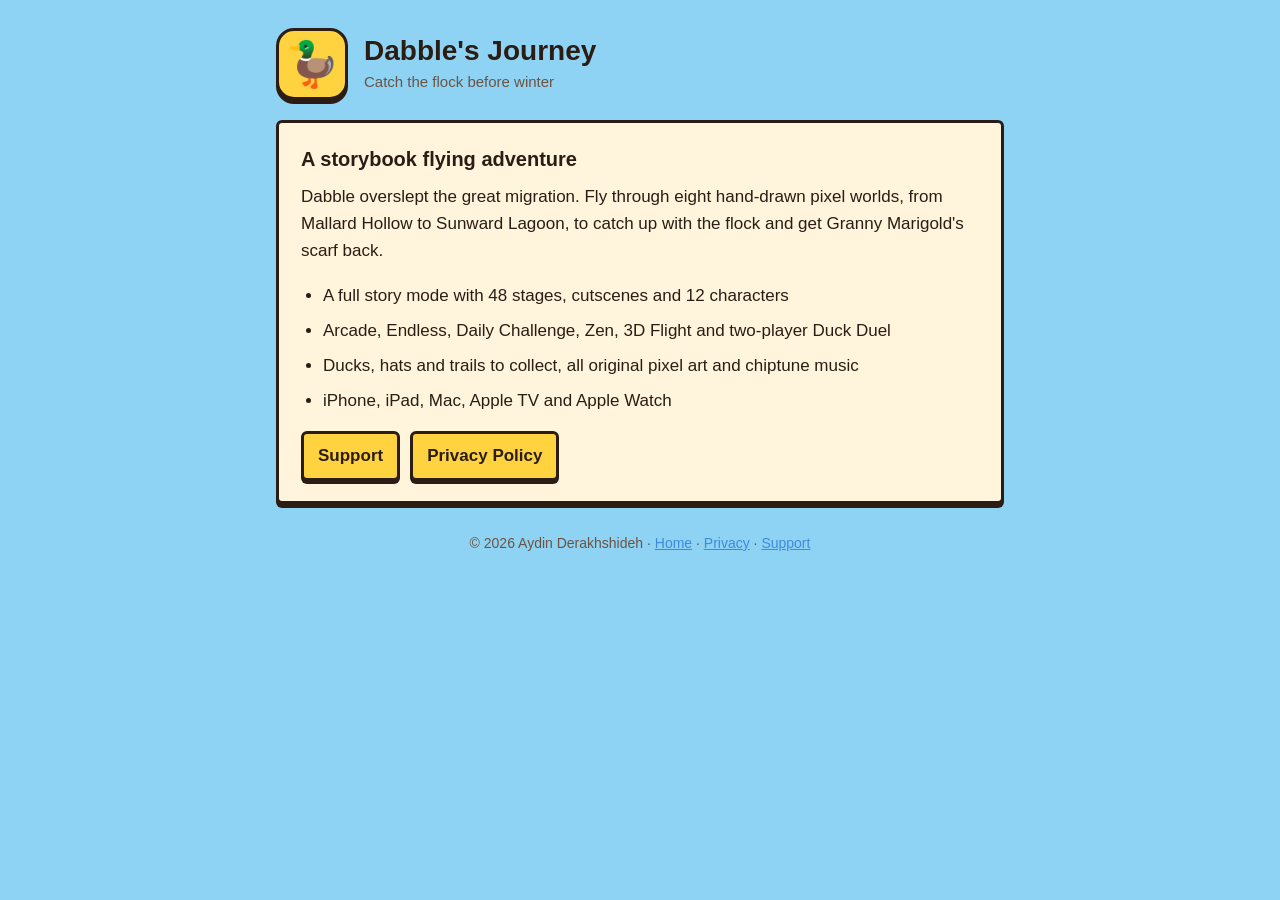
<file: index.html>
<!doctype html>
<html lang="en">
<head>
<meta charset="utf-8">
<meta name="viewport" content="width=device-width, initial-scale=1">
<title>Dabble's Journey</title>
<link rel="stylesheet" href="style.css">
</head>
<body>
<div class="wrap">
<header><a class="badge" href="./" aria-label="Home">🦆</a><div><h1>Dabble's Journey</h1><p class="sub">Catch the flock before winter</p></div></header>
<div class="card">
<h2>A storybook flying adventure</h2>
<p>Dabble overslept the great migration. Fly through eight hand-drawn pixel worlds, from Mallard Hollow to Sunward Lagoon, to catch up with the flock and get Granny Marigold's scarf back.</p>
<ul>
<li>A full story mode with 48 stages, cutscenes and 12 characters</li>
<li>Arcade, Endless, Daily Challenge, Zen, 3D Flight and two-player Duck Duel</li>
<li>Ducks, hats and trails to collect, all original pixel art and chiptune music</li>
<li>iPhone, iPad, Mac, Apple TV and Apple Watch</li>
</ul>
<nav><a href="support.html">Support</a><a href="privacy.html">Privacy Policy</a></nav>
</div>
<footer>© 2026 Aydin Derakhshideh · <a href="./">Home</a> · <a href="privacy.html">Privacy</a> · <a href="support.html">Support</a></footer>
</div>
</body>
</html>
</file>
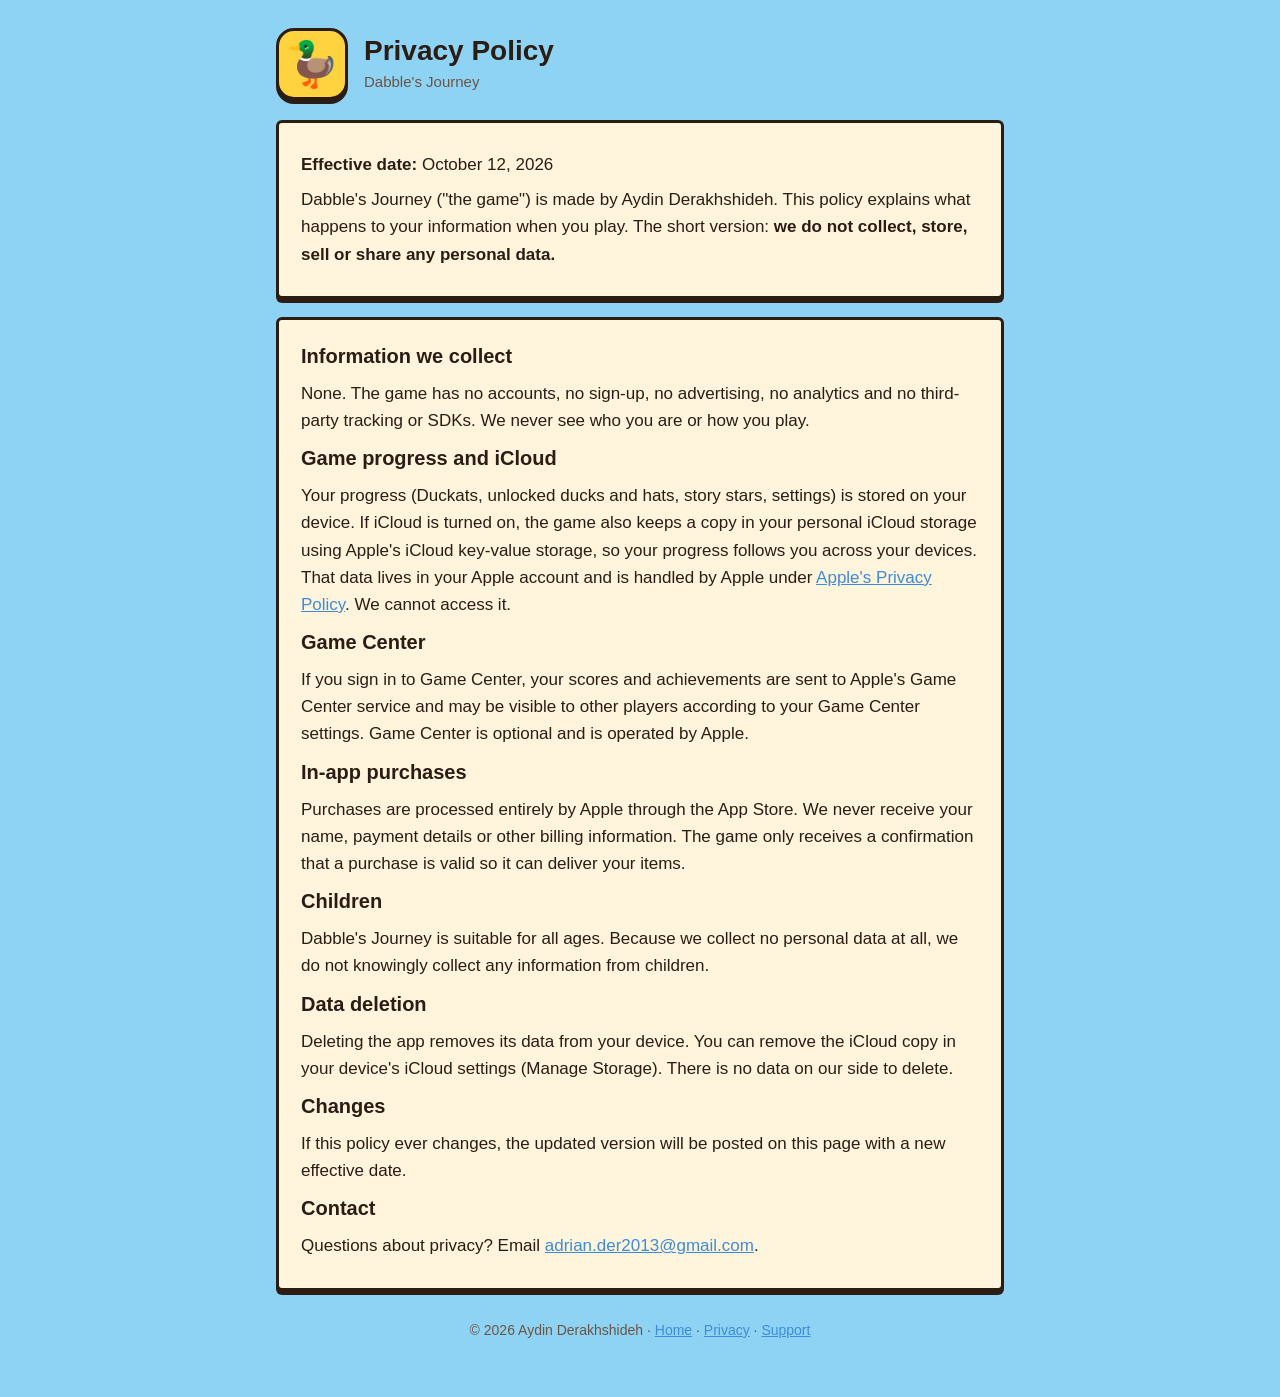
<file: privacy.html>
<!doctype html>
<html lang="en">
<head>
<meta charset="utf-8">
<meta name="viewport" content="width=device-width, initial-scale=1">
<title>Privacy Policy · Dabble's Journey</title>
<link rel="stylesheet" href="style.css">
</head>
<body>
<div class="wrap">
<header><a class="badge" href="./" aria-label="Home">🦆</a><div><h1>Privacy Policy</h1><p class="sub">Dabble's Journey</p></div></header>
<div class="card">
<p><strong>Effective date:</strong> October 12, 2026</p>
<p>Dabble's Journey ("the game") is made by Aydin Derakhshideh. This policy explains what happens to your information when you play. The short version: <strong>we do not collect, store, sell or share any personal data.</strong></p>
</div>
<div class="card">
<h2>Information we collect</h2>
<p>None. The game has no accounts, no sign-up, no advertising, no analytics and no third-party tracking or SDKs. We never see who you are or how you play.</p>
<h2>Game progress and iCloud</h2>
<p>Your progress (Duckats, unlocked ducks and hats, story stars, settings) is stored on your device. If iCloud is turned on, the game also keeps a copy in your personal iCloud storage using Apple's iCloud key-value storage, so your progress follows you across your devices. That data lives in your Apple account and is handled by Apple under <a href="https://www.apple.com/legal/privacy/">Apple's Privacy Policy</a>. We cannot access it.</p>
<h2>Game Center</h2>
<p>If you sign in to Game Center, your scores and achievements are sent to Apple's Game Center service and may be visible to other players according to your Game Center settings. Game Center is optional and is operated by Apple.</p>
<h2>In-app purchases</h2>
<p>Purchases are processed entirely by Apple through the App Store. We never receive your name, payment details or other billing information. The game only receives a confirmation that a purchase is valid so it can deliver your items.</p>
<h2>Children</h2>
<p>Dabble's Journey is suitable for all ages. Because we collect no personal data at all, we do not knowingly collect any information from children.</p>
<h2>Data deletion</h2>
<p>Deleting the app removes its data from your device. You can remove the iCloud copy in your device's iCloud settings (Manage Storage). There is no data on our side to delete.</p>
<h2>Changes</h2>
<p>If this policy ever changes, the updated version will be posted on this page with a new effective date.</p>
<h2>Contact</h2>
<p>Questions about privacy? Email <a href="mailto:adrian.der2013@gmail.com">adrian.der2013@gmail.com</a>.</p>
</div>
<footer>© 2026 Aydin Derakhshideh · <a href="./">Home</a> · <a href="privacy.html">Privacy</a> · <a href="support.html">Support</a></footer>
</div>
</body>
</html>
</file>
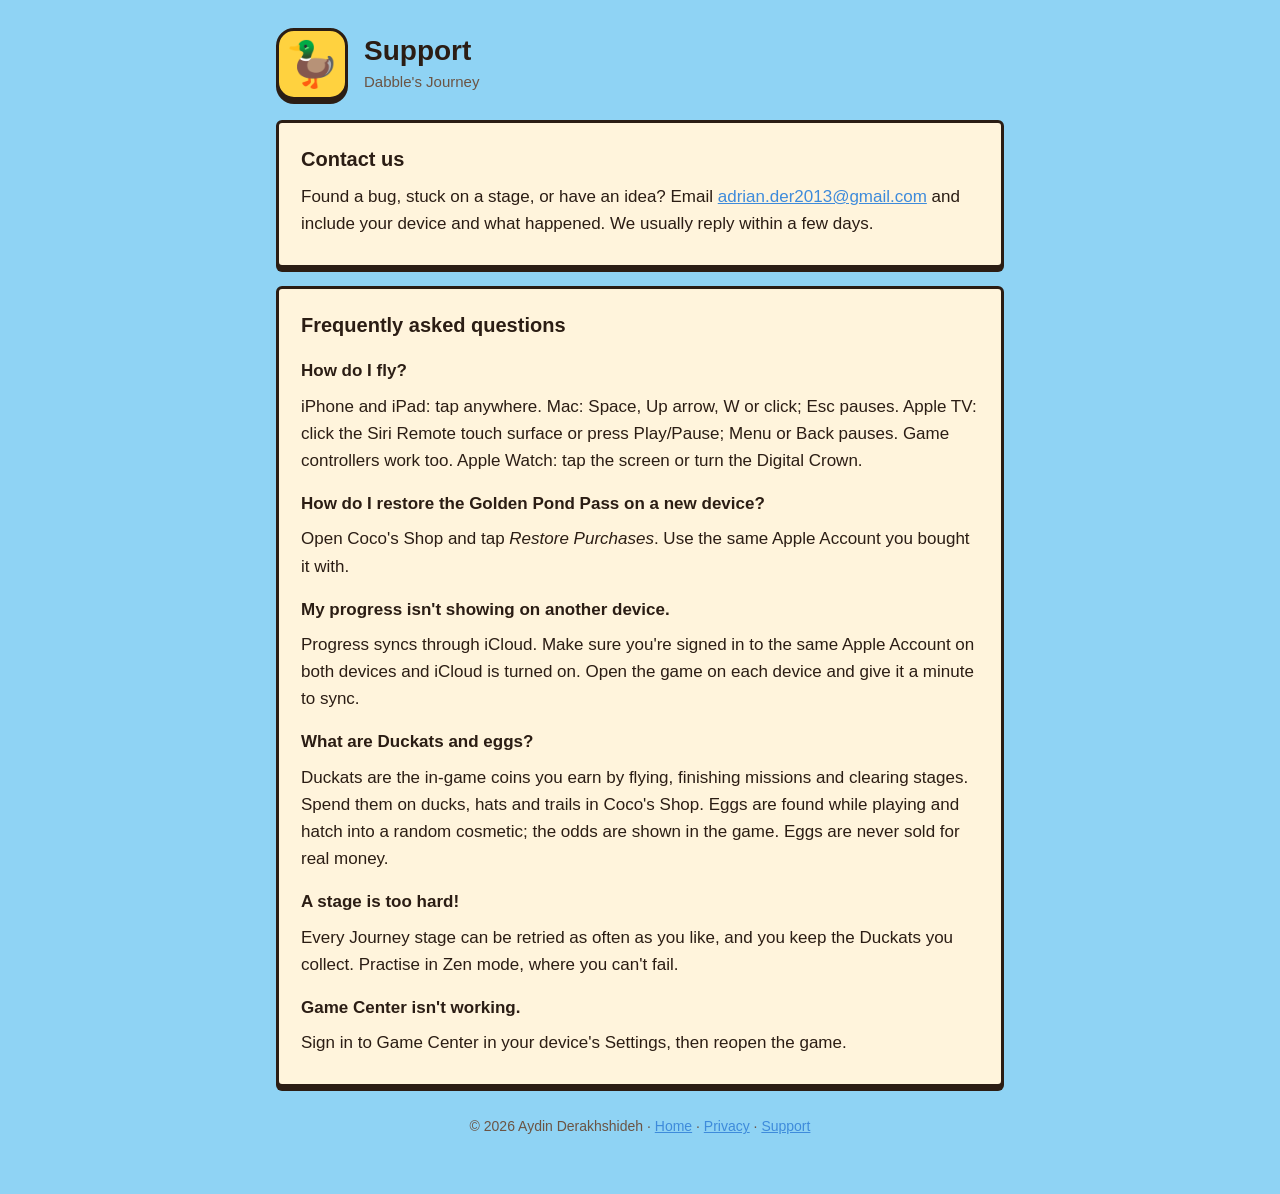
<file: support.html>
<!doctype html>
<html lang="en">
<head>
<meta charset="utf-8">
<meta name="viewport" content="width=device-width, initial-scale=1">
<title>Support · Dabble's Journey</title>
<link rel="stylesheet" href="style.css">
</head>
<body>
<div class="wrap">
<header><a class="badge" href="./" aria-label="Home">🦆</a><div><h1>Support</h1><p class="sub">Dabble's Journey</p></div></header>
<div class="card">
<h2>Contact us</h2>
<p>Found a bug, stuck on a stage, or have an idea? Email <a href="mailto:adrian.der2013@gmail.com?subject=Dabble%27s%20Journey%20support">adrian.der2013@gmail.com</a> and include your device and what happened. We usually reply within a few days.</p>
</div>
<div class="card">
<h2>Frequently asked questions</h2>
<h3>How do I fly?</h3>
<p>iPhone and iPad: tap anywhere. Mac: Space, Up arrow, W or click; Esc pauses. Apple TV: click the Siri Remote touch surface or press Play/Pause; Menu or Back pauses. Game controllers work too. Apple Watch: tap the screen or turn the Digital Crown.</p>
<h3>How do I restore the Golden Pond Pass on a new device?</h3>
<p>Open Coco's Shop and tap <em>Restore Purchases</em>. Use the same Apple Account you bought it with.</p>
<h3>My progress isn't showing on another device.</h3>
<p>Progress syncs through iCloud. Make sure you're signed in to the same Apple Account on both devices and iCloud is turned on. Open the game on each device and give it a minute to sync.</p>
<h3>What are Duckats and eggs?</h3>
<p>Duckats are the in-game coins you earn by flying, finishing missions and clearing stages. Spend them on ducks, hats and trails in Coco's Shop. Eggs are found while playing and hatch into a random cosmetic; the odds are shown in the game. Eggs are never sold for real money.</p>
<h3>A stage is too hard!</h3>
<p>Every Journey stage can be retried as often as you like, and you keep the Duckats you collect. Practise in Zen mode, where you can't fail.</p>
<h3>Game Center isn't working.</h3>
<p>Sign in to Game Center in your device's Settings, then reopen the game.</p>
</div>
<footer>© 2026 Aydin Derakhshideh · <a href="./">Home</a> · <a href="privacy.html">Privacy</a> · <a href="support.html">Support</a></footer>
</div>
</body>
</html>
</file>
<file: style.css>
:root { --ink:#2B1D14; --cream:#FFF4DC; --shade:#F0DCB0; --yellow:#FFD23F; --teal:#2EC4B6; --sky:#8FD3F4; --blue:#3E8BDB; --page:#8FD3F4; --muted:#6B5444; }
@media (prefers-color-scheme: dark) { :root { --page:#13243A; --cream:#2A2018; --shade:#3A2C20; --ink:#FFF4DC; --muted:#D8C4A4; } }
* { box-sizing:border-box; }
body { margin:0; background:var(--page); color:var(--ink); font:17px/1.6 -apple-system, BlinkMacSystemFont, "Segoe UI", Roboto, Helvetica, Arial, sans-serif; }
.wrap { max-width:760px; margin:0 auto; padding:28px 16px 56px; }
header { display:flex; align-items:center; gap:16px; margin-bottom:20px; }
.badge { display:flex; align-items:center; justify-content:center; width:72px; height:72px; flex:none; font-size:44px; background:#FFD23F; border:3px solid #2B1D14; border-radius:18px; box-shadow:0 4px 0 #2B1D14; }
header a { color:inherit; text-decoration:none; }
h1 { margin:0; font-size:28px; line-height:1.2; }
.sub { margin:2px 0 0; color:var(--muted); font-size:15px; }
.card { background:var(--cream); border:3px solid #2B1D14; border-radius:6px; box-shadow:0 4px 0 #2B1D14; padding:20px 22px; margin:18px 0; }
h2 { font-size:20px; margin:0 0 8px; }
h3 { font-size:17px; margin:16px 0 4px; }
p, li { margin:8px 0; }
ul { padding-left:22px; }
a { color:var(--blue); }
nav { display:flex; flex-wrap:wrap; gap:10px; margin-top:6px; }
nav a { display:inline-block; padding:8px 14px; background:var(--yellow); color:#2B1D14; border:3px solid #2B1D14; border-radius:6px; box-shadow:0 3px 0 #2B1D14; font-weight:700; text-decoration:none; }
footer { margin-top:28px; color:var(--muted); font-size:14px; text-align:center; }
@media (prefers-color-scheme: dark) { .card { border-color:#000; box-shadow:0 4px 0 #000; } footer, .sub { color:#BFD6EA; } a { color:#7FC4FF; } }
</file>
